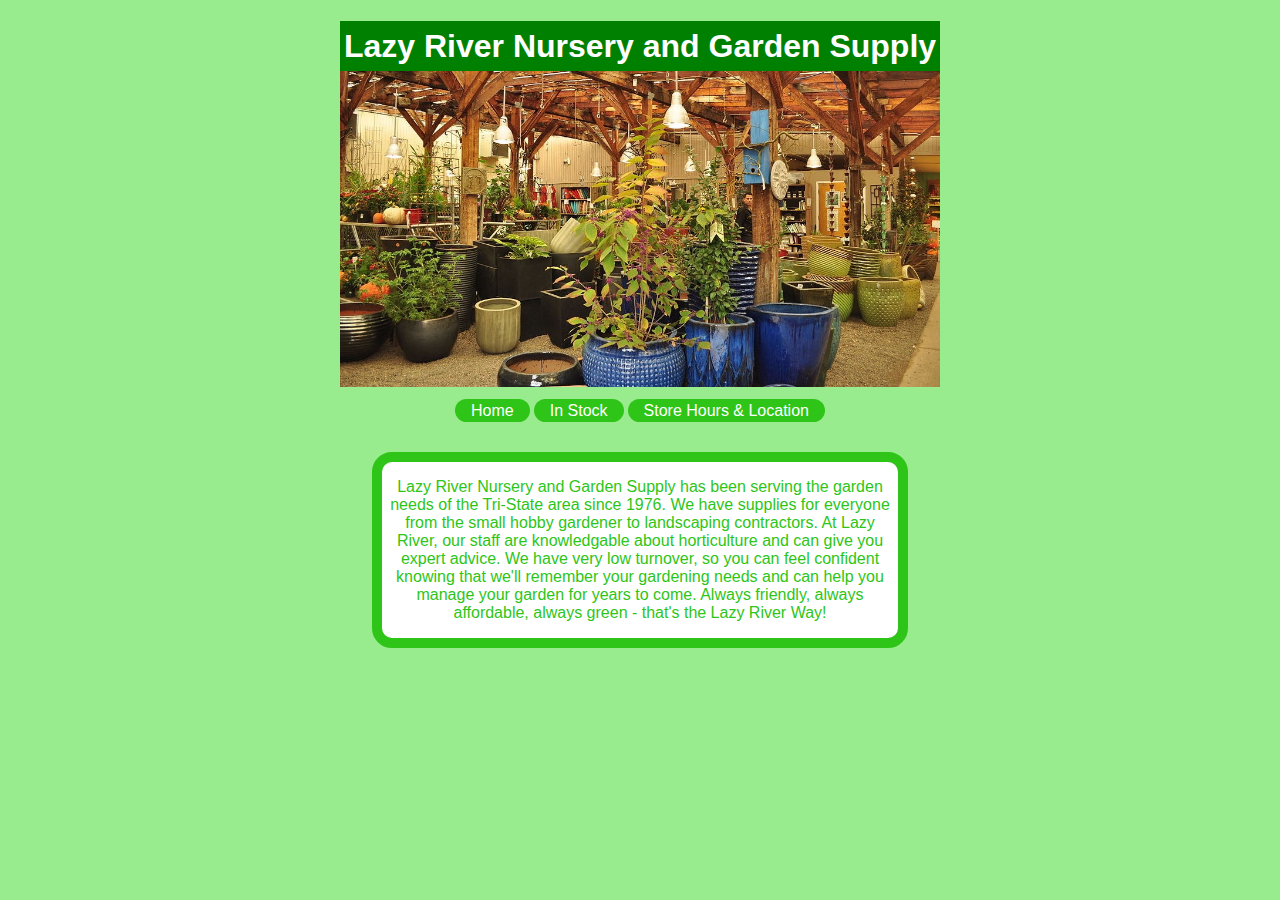
<file: index.html>
<!DOCTYPE html>
    <html lang="en">
    <head>
        <meta charset="UTF-8">
        <meta http-equiv="X-UA-Compatible" content="IE=edge">
        <meta name="viewport" content="width=device-width, initial-scale=1.0">
        <title>Lazy River Nursery and Garden Supply</title>
        <link href="css/style.css" rel="stylesheet" type="text/css" media="all">
    </head>
    <body>
    <!--Wrap Div Starts Here-->
    <div class="wrap">
        <div id="header">
            <h1 class="header">Lazy River Nursery and Garden Supply</h1>
            <img src="starter_files/images/store-interior.jpg" class="headerImage">
        </div>
        <div class="plantHeader"></div>
    </div>
    <!--Wrap Div Ends Here-->

        <!--Wrap Div Starts Here-->
        <div class="wrap">
        <div class="infoBox"><p> Lazy River Nursery and Garden Supply has been serving the garden needs of the Tri-State area since 1976. We have supplies for everyone from the small hobby gardener to landscaping contractors.
            At Lazy River, our staff are knowledgable about horticulture and can give you expert advice. We have very low turnover, so you can feel confident knowing that we'll remember your gardening needs and can help you manage your garden for years to come. Always friendly, always affordable, always green - that's the Lazy River Way!
        </p></div>
    </div>
    <!--Wrap Div Ends Here-->

        <!-- the lil over achiever's javascript calls-->
        <script src="javascript/header.js" defer></script>
    </body>
</html>
</file>
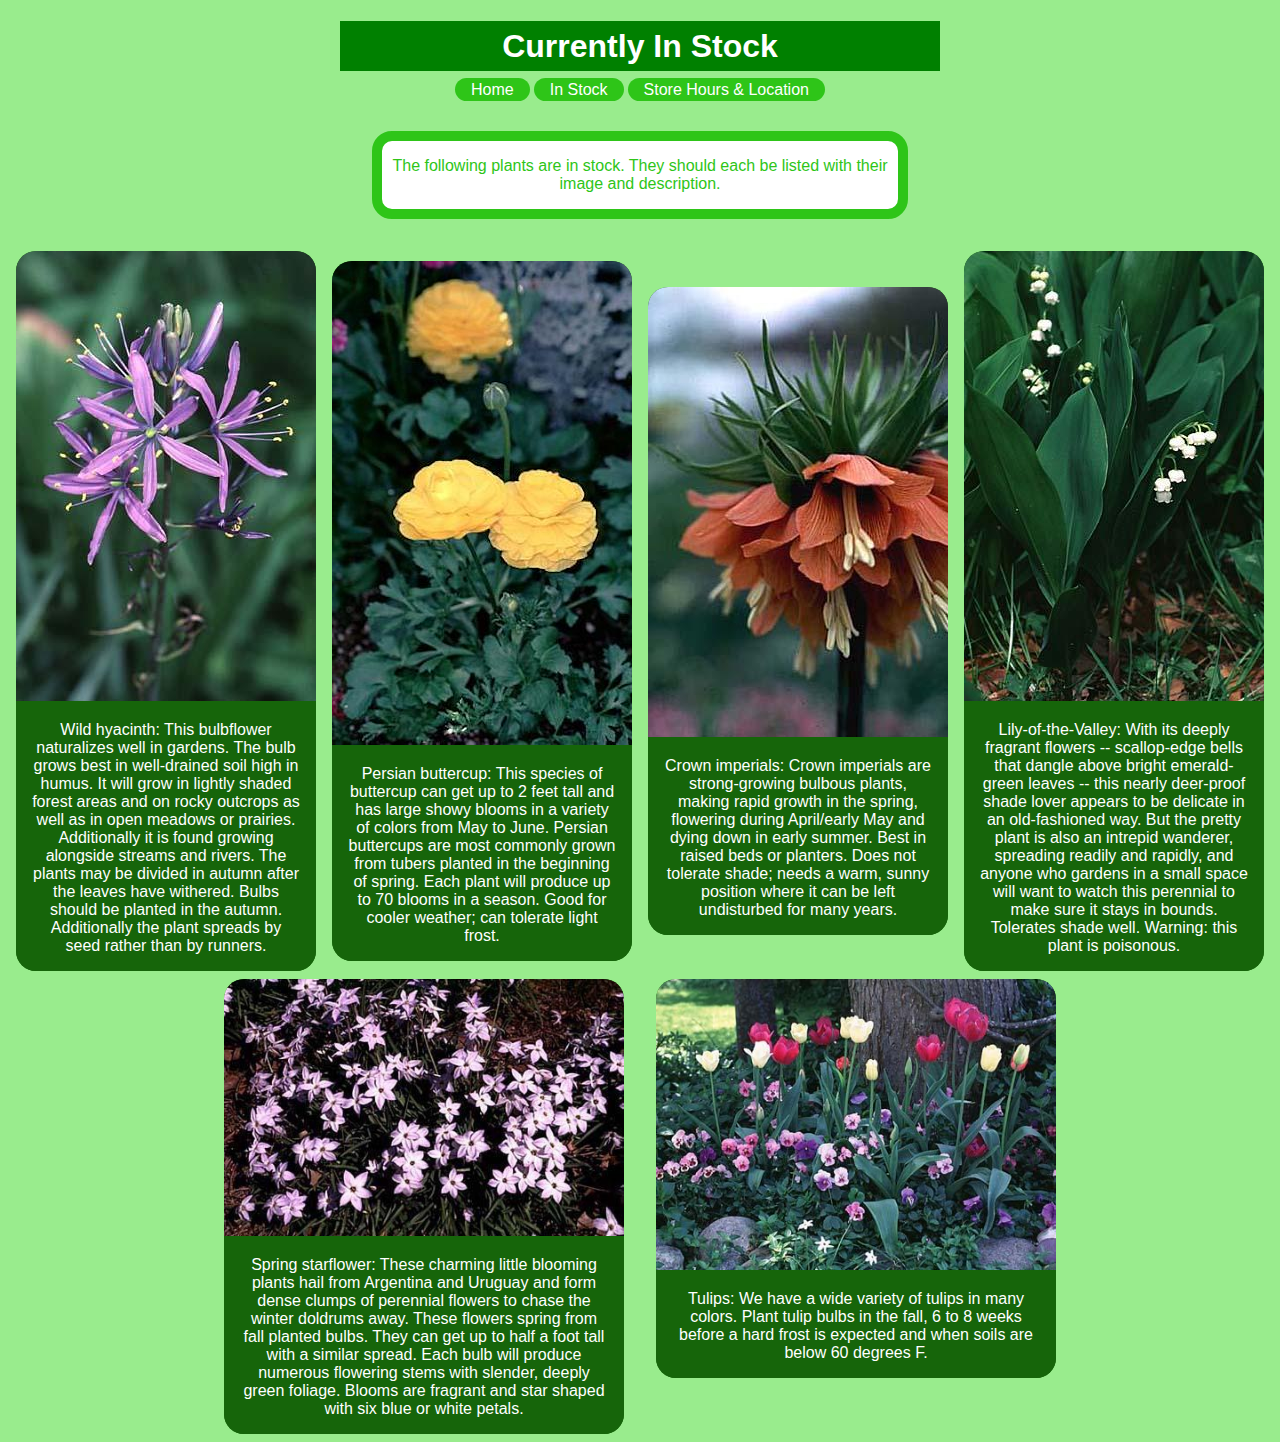
<file: in-stock.html>
<!DOCTYPE html>
<html lang="en">
<head>
    <meta charset="UTF-8">
    <meta http-equiv="X-UA-Compatible" content="IE=edge">
    <meta name="viewport" content="width=device-width, initial-scale=1.0">
    <title>Our Nursery</title>
    <link href="css/style.css" rel="stylesheet" type="text/css" media="all">
</head>
<body>
<div class="wrap">
    <div id="header">
        <h1 class="header">Currently In Stock</h1>
    </div>
    <div class="plantHeader"></div>
</div>
    <div class="infoBox"><p>The following plants are in stock. They should each be listed with their image and description.</p></div>
    <div class="galleryWrap">
        <figure class="tallBoy"><img src="starter_files/images/wild-hyacinth.jpg" alt="plant" class="product"><figcaption>Wild hyacinth: This bulbflower naturalizes well in gardens. The bulb grows best in well-drained soil high in humus. It will grow in lightly shaded forest areas and on rocky outcrops as well as in open meadows or prairies. Additionally it is found growing alongside streams and rivers. The plants may be divided in autumn after the leaves have withered. Bulbs should be planted in the autumn. Additionally the plant spreads by seed rather than by runners.</figcaption></figure>
        <figure class="tallBoy"><img src="starter_files/images/persian-buttercup.jpg" alt="plant" class="product"><figcaption>Persian buttercup: This species of buttercup can get up to 2 feet tall and has large showy blooms in a variety of colors from May to June. Persian buttercups are most commonly grown from tubers planted in the beginning of spring. Each plant will produce up to 70 blooms in a season. Good for cooler weather; can tolerate light frost.</figcaption></figure>
        <figure class="tallBoy"><img src="starter_files/images/crown-imperials.jpg" alt="plant" class="product"><figcaption> Crown imperials: Crown imperials are strong-growing bulbous plants, making rapid growth in the spring, flowering during April/early May and dying down in early summer. Best in raised beds or planters. Does not tolerate shade; needs a warm, sunny position where it can be left undisturbed for many years.</figcaption></figure>
        <figure class="tallBoy"><img src="starter_files/images/lily-of-the-valley.jpg" alt="plant" class="product"><figcaption>Lily-of-the-Valley: With its deeply fragrant flowers -- scallop-edge bells that dangle above bright emerald-green leaves -- this nearly deer-proof shade lover appears to be delicate in an old-fashioned way. But the pretty plant is also an intrepid wanderer, spreading readily and rapidly, and anyone who gardens in a small space will want to watch this perennial to make sure it stays in bounds. Tolerates shade well. Warning: this plant is poisonous.</figcaption></figure>
        <figure class="shortKingLeft"><img src="starter_files/images/spring-starflower.jpg" alt="plant" class="product"><figcaption>Spring starflower: These charming little blooming plants hail from Argentina and Uruguay and form dense clumps of perennial flowers to chase the winter doldrums away. These flowers spring from fall planted bulbs. They can get up to half a foot tall with a similar spread. Each bulb will produce numerous flowering stems with slender, deeply green foliage. Blooms are fragrant and star shaped with six blue or white petals.</figcaption></figure>
        <figure class="shortKingRight"><img src="starter_files/images/tulips.jpg" alt="plant" class="product"><figcaption>Tulips: We have a wide variety of tulips in many colors. Plant tulip bulbs in the fall, 6 to 8 weeks before a hard frost is expected and when soils are below 60 degrees F.</figcaption></figure>
        
       


    </div>

    <!-- the lil over achiever's javascript calls-->
    <script src="javascript/header.js" defer></script>
</body>
</html>
</file>
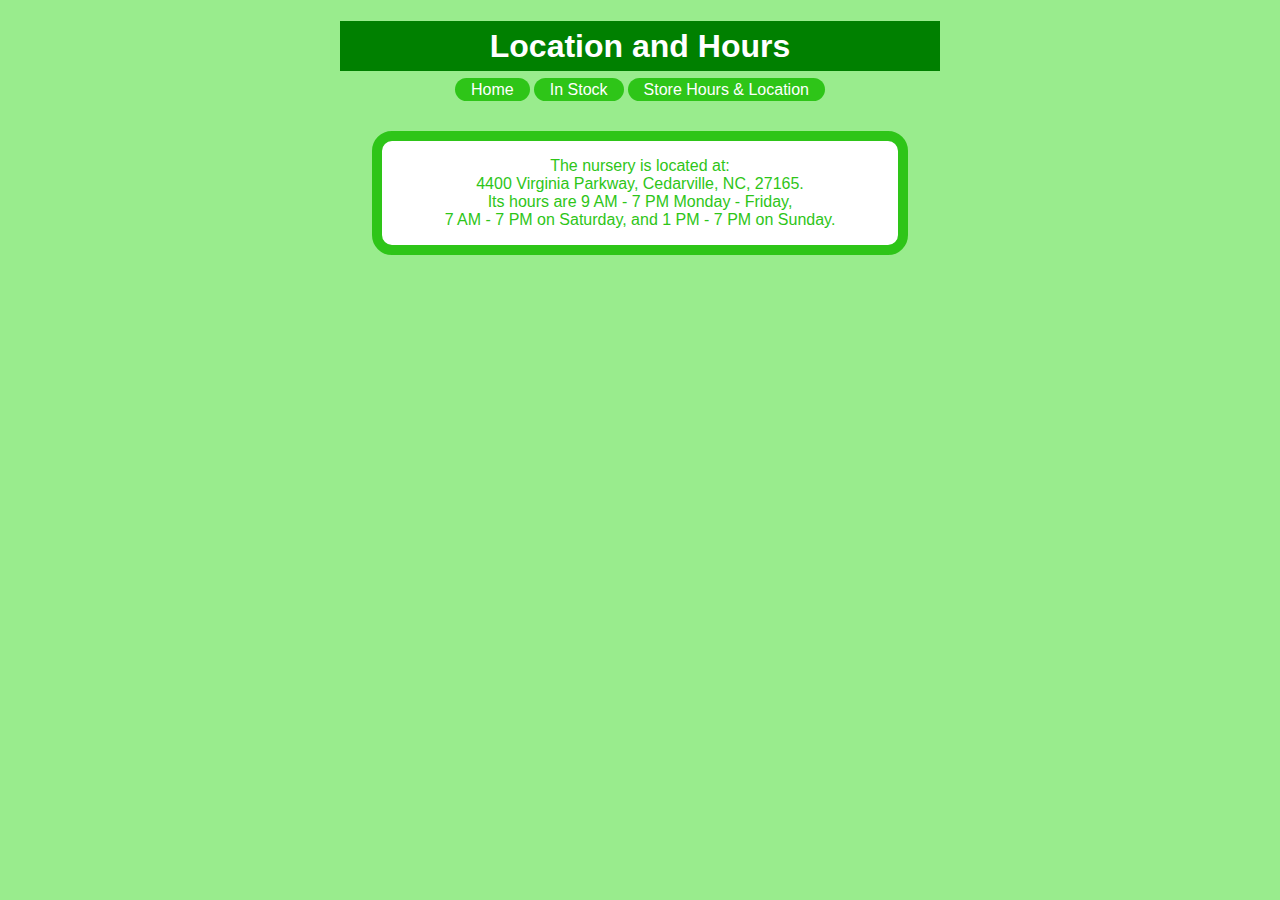
<file: info.html>
<!DOCTYPE html>
<html lang="en">
<head>
    <meta charset="UTF-8">
    <meta http-equiv="X-UA-Compatible" content="IE=edge">
    <meta name="viewport" content="width=device-width, initial-scale=1.0">
    <title>Store Location & Hours</title>
    <link href="css/style.css" rel="stylesheet" type="text/css" media="all">
</head>
<body>
    <div class="wrap">
        <div id="header">
            <h1 class="header">Location and Hours</h1>
        </div>
        <div class="plantHeader"></div>
    </div>
    <div class="infoBox">
        <p>The nursery is located at: <br>4400 Virginia Parkway, Cedarville, NC, 27165.

            <br>Its hours are 9 AM - 7 PM Monday - Friday, <br>7 AM - 7 PM on Saturday, and 1 PM - 7 PM on Sunday.</p>
    </div>

 <!-- the lil over achiever's javascript calls-->
 <script src="javascript/header.js" defer></script>
</body>
</html>
</file>
<file: css/style.css>
#header {max-width:600px;text-align:center;font-size: 18px;color:#FFFFFF;font-family: -apple-system, BlinkMacSystemFont, 'Segoe UI', Roboto, Oxygen, Ubuntu, Cantarell, 'Open Sans', 'Helvetica Neue', sans-serif;}
#nav {text-align: center;}
body {background-color:#99EC8D;}
h1.header {background-color:green;margin-bottom:0;padding: .2em 0em;font-size:32px;}
.wrap {margin:auto;max-width:600px;}
div.galleryWrap {display: flex;flex-wrap: wrap;flex-direction: row;flex-shrink:3;max-width: 1500px;max-height: 1500px;text-align: center;margin: auto;}
.headerImage {max-width:600px;}
a.nav-link {font-size:16px;text-decoration: none;background-color: #2EC518;border-radius:20px;padding:.2em 1em;color:#ffffff;font-family:-apple-system, BlinkMacSystemFont, 'Segoe UI', Roboto, Oxygen, Ubuntu, Cantarell, 'Open Sans', 'Helvetica Neue', sans-serif;}
a.nav-link:hover {background-color:#16650A;}
div.plantHeader {padding-top:10px;}
div.infoBox {margin: 2em auto;text-align:center;max-width:500px;border:10px solid #2EC518;color:#2EC518;background-color:#FFFFFF;font-family: -apple-system, BlinkMacSystemFont, 'Segoe UI', Roboto, Oxygen, Ubuntu, Cantarell, 'Open Sans', 'Helvetica Neue', sans-serif;border-radius: 20px;padding:0 .5em;}
div.imageBox {margin:auto;text-align: center;}
figure {background-color:#16650A;border-radius:20px;margin: auto;max-width:400px;overflow:hidden;}
figure.tallBoy {max-width:300px;}
figure.shortKingLeft {margin-top:.5em;margin-right: 2em;}
figure.shortKingRight {margin-top:.5em;margin-left: 0;}
figcaption {max-width:400px;padding:1em;margin:auto;color:#FFFFFF;background-color:#16650A;font-family:-apple-system, BlinkMacSystemFont, 'Segoe UI', Roboto, Oxygen, Ubuntu, Cantarell, 'Open Sans', 'Helvetica Neue', sans-serif}
img.product {max-width:400px;}
</file>
